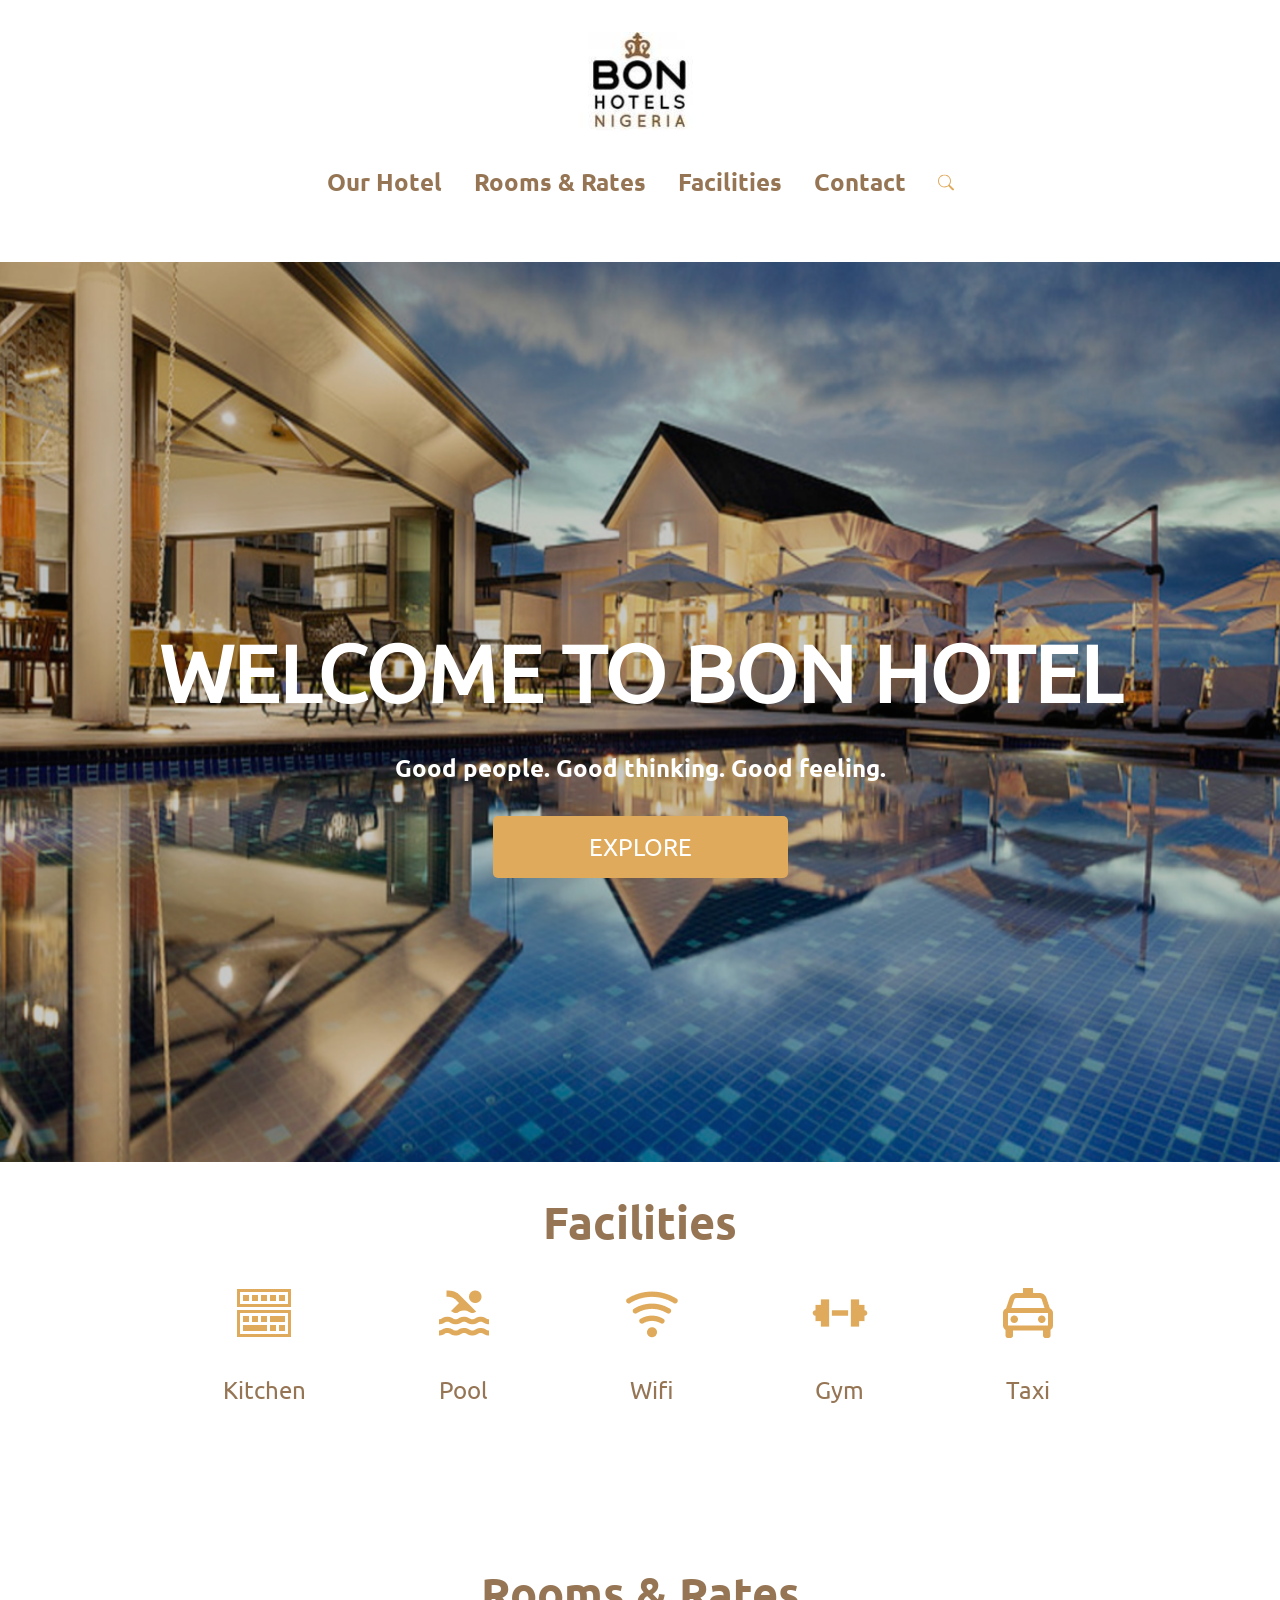
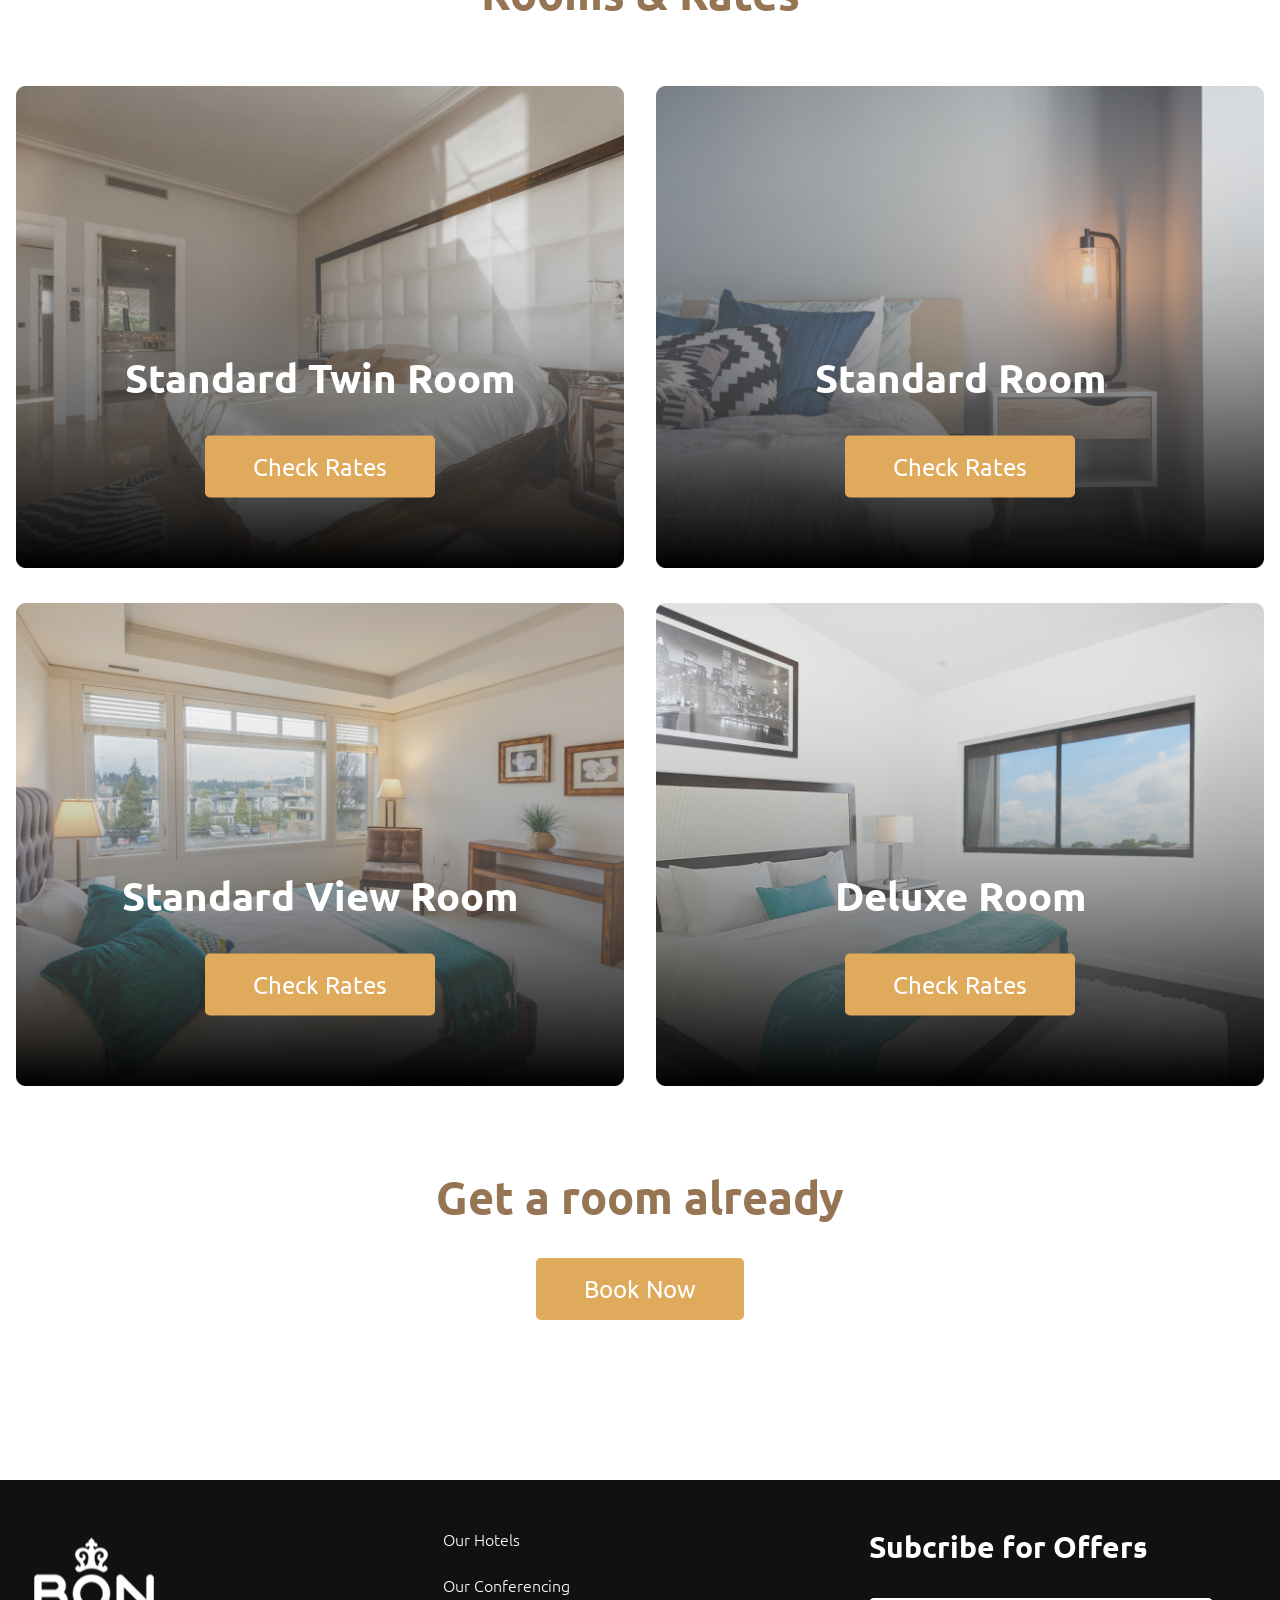
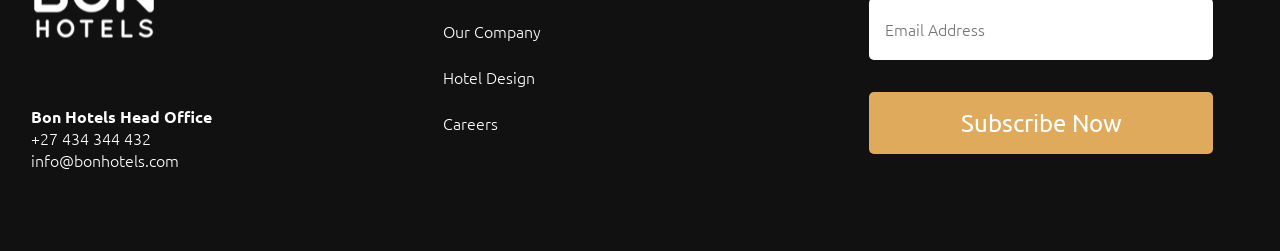
<file: index.html>
<!DOCTYPE html>
<html lang="en">
<head>
    <meta charset="UTF-8">
    <meta name="viewport" content="width=device-width, initial-scale=1.0, maximum-scale=1.0">
    <link rel="stylesheet" href="./assets/css/style_desktop.css">
    <link rel="stylesheet" href="./assets/css/style_mobile.css">
    <title>Project Level 3_17 - Hotel Bon</title>
</head>
<body>
    <header>
        <div class="header">
            <img src="./assets/img/logo_header.png" class="logo" alt="Logo of the bon hotels nigeria group">
            <nav>
                <li><a href="#">Our Hotel</a></li>
                <li><a href="#">Rooms & Rates</a></li>
                <li><a href="#">Facilities</a></li>
                <li><a href="#">Contact</a></li>
                <li><a href="#"><img src="./assets/img/bi_search.svg" alt="Magnifier Icon yellow"></a></li>
            </nav>
        </div>
        <a href="#">
            <div class="burgerWrapper">
                <div class="burger"></div>
                <div class="burger"></div>
                <div class="burger"></div>
            </div>
        </a>
    </header>
    <main>
        <section class="section1">
            <h1>WELCOME TO BON HOTEL</h1>
            <p class="pSec1">Good people. Good thinking. Good feeling.</p>
            <a href="#"><button class="button padding">EXPLORE</button></a>
        </section>
        <section class="section2">
            <h2>Facilities</h2>
            <div class="facilities">
                <div class="facilitiesDiv">
                    <img src="./assets/img/icon_kitchen.png" alt="Icon kitchen yellow">
                    <p class="facilIcons">Kitchen</p>
                </div>
                <div class="facilitiesDiv">
                    <img src="./assets/img/icon_pool.png" alt="Icon pool yellow">
                    <p class="facilIcons">Pool</p>
                </div>
                <div class="facilitiesDiv">
                    <img src="./assets/img/icon_wifi.png" alt="Icon Wifi yellow">
                    <p class="facilIcons">Wifi</p>
                </div>
                <div class="facilitiesDiv">
                    <img src="./assets/img/icon_fitness.png" alt="Icon fitness yellow">
                    <p class="facilIcons">Gym</p>
                </div>
                <div class="facilitiesDiv">
                    <img src="./assets/img/icon_taxi.png" alt="Icon taxi yellow">
                    <p class="facilIcons">Taxi</p>
                </div>
            </div>
        </section>
        <section class="section3">
            <h2>Rooms & Rates</h2>
            <div class="category1">
                <div class="scaleup">
                    <img src="./assets/img/standard_twin_room.png" alt="Image of a hotel room with a bed with a white headboard">
                    <div class="contentDescr">
                        <h3>Standard Twin Room</h3>
                        <a href="#"><button class="button">Check Rates</button></a>
                    </div>
                </div>
            </div>
            <div class="category2">
                <div class="scaleup">
                    <img src="./assets/img/standard_room.png" alt="Image of a hotel room with a bed with colorful pillows and a bedside cabinet with a lamp on it">
                    <div class="contentDescr">
                        <h3>Standard Room</h3>
                        <a href="#"><button class="button">Check Rates</button></a>
                    </div>
                </div>
            </div>
            <div class="category3">
                <div class="scaleup">
                    <img src="./assets/img/standard_view_room.png" alt="Image of a hotel room with a king size bed with a white headboard">
                    <div class="contentDescr">
                        <h3>Standard View Room</h3>
                        <a href="#"><button class="button">Check Rates</button></a>
                    </div>
                </div>
            </div>
            <div class="category4">
                <div class="scaleup">
                    <img src="./assets/img/deluxe_room.png" alt="Image of a hotel room with a bed with turquoise pillows and blanket and a view from the hotel window">
                    <div class="contentDescr">
                        <h3>Deluxe Room</h3>
                        <a href="#"><button class="button">Check Rates</button></a>
                    </div>
                </div>
            </div>
        </section>
        <section class="section4">
            <h2>Get a room already</h2>
            <a href="#"><button class="button">Book Now</button></a>
        </section>
    </main>
    <footer>
        <div class="contact">
            <img src="./assets/img/logo_footer.png" alt="Logo black and white of Bon Hotels">
            <p class="pFooter"><span>Bon Hotels Head Office</span> +27 434 344 432 info@bonhotels.com</p>
        </div>
        <div class="about">
            <a href="#">Our Hotels</a>
            <a href="#">Our Conferencing</a>
            <a href="#">Our Company</a>
            <a href="#">Hotel Design</a>
            <a href="#">Careers</a>
        </div>
        <form action="" class="form">
            <p class="subscribe">Subcribe for Offers</p>
            <input type="email" placeholder="Email Address" class="email" required>
            <input type="submit" value="Subscribe Now" class="button">
        </form>
    </footer>
</body>
</html>
</file>
<file: assets/css/style_desktop.css>
/*  Global Styling */

@font-face {
    font-family: 'Ubuntu-Regular';
    src: url('../fonts/Ubuntu-Regular.ttf');
}

@font-face {
    font-family: 'Ubuntu-Light';
    src: url('../fonts/Ubuntu-Light.ttf');
}

@font-face {
    font-family: 'Ubuntu-Bold';
    src: url('../fonts/Ubuntu-Bold.ttf');
}

* {
    padding: 0;
    margin: 0;
    box-sizing: border-box;
    text-decoration: none;
    list-style: none;
    font-family: 'Ubuntu-Regular';
}

:root {
    --font-color-brown: #957554;
    --font-color-white: #FFF;
    --font-color-black: rgba(0, 0, 0, 0.50);
    --background-color-button: #DFAA5B;
    --background-button-hover: #806233;
    --background-color-footer: #111;
    --font-size-h1: 5rem;
    --font-size-h2: 2.8rem;
    --font-size-h3: 2.5rem;
    --font-size-p-a-button: 1.5rem;
    --font-size-footer: 1rem;
    --font-size-header-forms: 1.875rem;
    --font-weight-500: 'Ubuntu-Bold';
    --font-weight-300: 'Ubuntu-Light';
}

/* Global Styling of fonts */

h1 {
    font-size: var(--font-size-h1);
    color: var(--font-color-white);
}

h2 {
    font-size: var(--font-size-h2);
    font-family:var(--font-weight-500);
    color: var(--font-color-brown);
}

h3 {
    font-size: var(--font-size-h3);
    font-family: var(--font-weight-500);
    color: var(--font-color-white);
    margin-bottom: 2rem;
}

nav li a {
    color: var(--font-color-brown);
    font-family: var(--font-weight-500);
    font-size: var(--font-size-p-a-button);
}

.pSec1 {
    font-size: var(--font-size-p-a-button);
    font-family: var(--font-weight-500);
    color: var(--font-color-white);
}

.facilIcons {
    font-size: var(--font-size-p-a-button);
    color: var(--font-color-brown);
}

.pFooter, footer a {
    font-size: var(--font-size-footer);
    color: var(--font-color-white);
    font-family: var(--font-weight-300);
}

.subscribe {
    font-size: var(--font-size-header-forms);
    color: var(--font-color-white);
    font-family: var(--font-weight-500);
}

/* Global Styling of all Buttons */

.button{
    font-size: var(--font-size-p-a-button);
    color: var(--font-color-white);
    background-color: var(--background-color-button);
    font-weight: var(--font-weight-500);
    border: none;
    padding: 1rem 3rem;
    border-radius: 5px;
    cursor: pointer;
}

/* Hover effect on all Buttons */

.button:hover {
    background-color: var(--background-button-hover);
}

/* !Header Styling with flex */

.logo {
    width: 9.5rem;
    height: max-content;
}

header {
    width: 100%;
    height: max-content;
    display: flex;
    justify-content: center;
    padding: 2rem 0 4rem 0;
}

.header {
    display: flex;
    flex-grow: 1;
    flex-direction: column;
    align-items: center;
    gap: 2rem;
}

nav {
    display: flex;
    justify-content: space-between;
    gap: 2em;
}

/* !Main Styling */

/* Styling of section 1 with display flex */

.section1 {
    height: 100vh;
    background-image: url('../img/hero_image.png');
    background-position: center;
    background-repeat: no-repeat;
    background-size: cover;
    display: flex;
    flex-direction: column;
    align-items: center;
    justify-content: center;
    gap: 2rem;
    padding-top: 5rem;
    text-align: center;
}

.padding {
    padding: 1rem 6rem; 
}

/* Styling of section 2 with display flex */

.section2 {
    display: flex;
    flex-direction: column;
    align-items: center;
    gap: 2rem;
    padding: 2rem 0 10rem 0;
}

.facilities {
    display: flex;
    justify-content: center;
    gap: 10vw;
    flex-wrap: wrap;
}

.facilitiesDiv {
    display: flex;
    flex-direction: column;
    align-items: center;
    gap: 2rem;
}

/* Styling of section 3 with display grid (Grid-Aria of h2 is set in Global Styling of fonts) */

.section3 .scaleup img {
    width: 100%;
    height: auto;
    transform: scale(1);
}

.section3 {
    display: grid;
    grid-template-columns: repeat(2, 1fr);
    grid-template-rows: repeat(3, max-content);
    grid-template-areas: 
    "h2 h2"
    "category1 category2"
    "category3 category4";
    gap: 2rem;
    padding: 0 1rem;
}

.section3 h2 {
    grid-area: h2;
    justify-self: center;
    margin-bottom: 2rem;
}

.category1 {
    grid-area: category1;
    justify-self: right;
    position: relative;
}

.category2 {
    grid-area: category2;
    justify-self: left;
    position: relative;
}

.category3 {
    grid-area: category3;
    justify-self: right;
    position: relative;
}

.category4 {
    grid-area: category4;
    justify-self: left;
    position: relative;
}

.contentDescr {
    display: flex;
    width: 100%;
    flex-direction: column;
    align-items: center;
    text-align: center;
    position: absolute;
    left: 50%;
    bottom: 0;
    transform: translate(-50%,-50%);
}

/* Hover effect on Images */

.scaleup {
    position: relative;
    overflow: hidden;
}

.scaleup:hover img {
    transform: scale(1.3);
}

.scaleup:hover {
    border-radius: 10px;
}

/* section 4 */

.section4 {
    display: flex;
    flex-direction: column;
    align-items: center;
    gap: 2rem;
    padding: 5rem 0 10rem 0;
}

/* Footer */

footer {
    background-color: var(--background-color-footer);
    display: grid;
    grid-template-columns: repeat(3, 1fr);
    grid-template-rows: repeat(1, max-content);
    grid-template-areas: 
    "contact about form";
    gap: 2rem;
    padding: 3rem 1rem 5rem 1rem;
}

.contact {
    grid-area: contact;
    padding-right: 15vw;
}

.about {
    grid-area: about;
    display: flex;
    flex-direction: column;
    gap: 1.5rem;
}

.form {
    grid-area: form;
    display: flex;
    flex-direction: column;
    flex-wrap: wrap;
    gap: 2rem;
    padding-right: 4vw;
}

.contact p {
    margin-top: 3rem;
    padding-left: 1.2vw;
}

.pFooter span {
    font-family: var(--font-weight-500);
}

.email {
    padding: 1.25rem 0 1.25rem 1rem;
    border-radius: 5px;
    border: none;
    font-size: var(--font-size-footer);
    font-family: var(--font-weight-300);
    color: var(--font-color-black);
}
</file>
<file: assets/css/style_mobile.css>
@media only screen and (max-width: 800px) {

    html {
        font-size: 10px;
    }
    
    header {
        position: relative;
    }

    nav {
        display: none;
    }
    
    /* Styling of burger-menu */
    
    .burgerWrapper {
        position: absolute;
        right: 3rem;
        top: 4.5rem;
        display: flex;
        flex-direction: column;
        align-items: center;
    }
    
    .burger {
        height: 0.2rem;
        width: 2rem;
        background-color: var(--background-color-button);
        margin: 0.2rem;
        border-radius: 0.3rem;
    }

    /* Styling of section 3 with flex */

    .scaleup:hover {
        border-radius: 0;
    }

    .section3 {
        display: flex;
        flex-direction: column;
        align-items: center;
    }

    .scaleup:hover img {
        transform: scale(1);
    }

    /* Styling footer */

    footer {
        display: grid;
        grid-template-columns: 1fr;
        grid-template-rows: repeat(3, max-content);
        grid-template-areas: 
        "contact"
        "about"
        "form";
        gap: 3rem;
    }

    .contact {
        display: flex;
        align-items: center;
    }

    .contact p {
        margin-top: 0;
        padding: 0 7vw;
    }

    .about {
        padding-left: 4.2vw;
    }

    .form {
        align-items: center;
        padding: 0;
    }

    .email {
        width: 70%;
    }

    form .button {
        width: 70%;
    }
}
</file>
